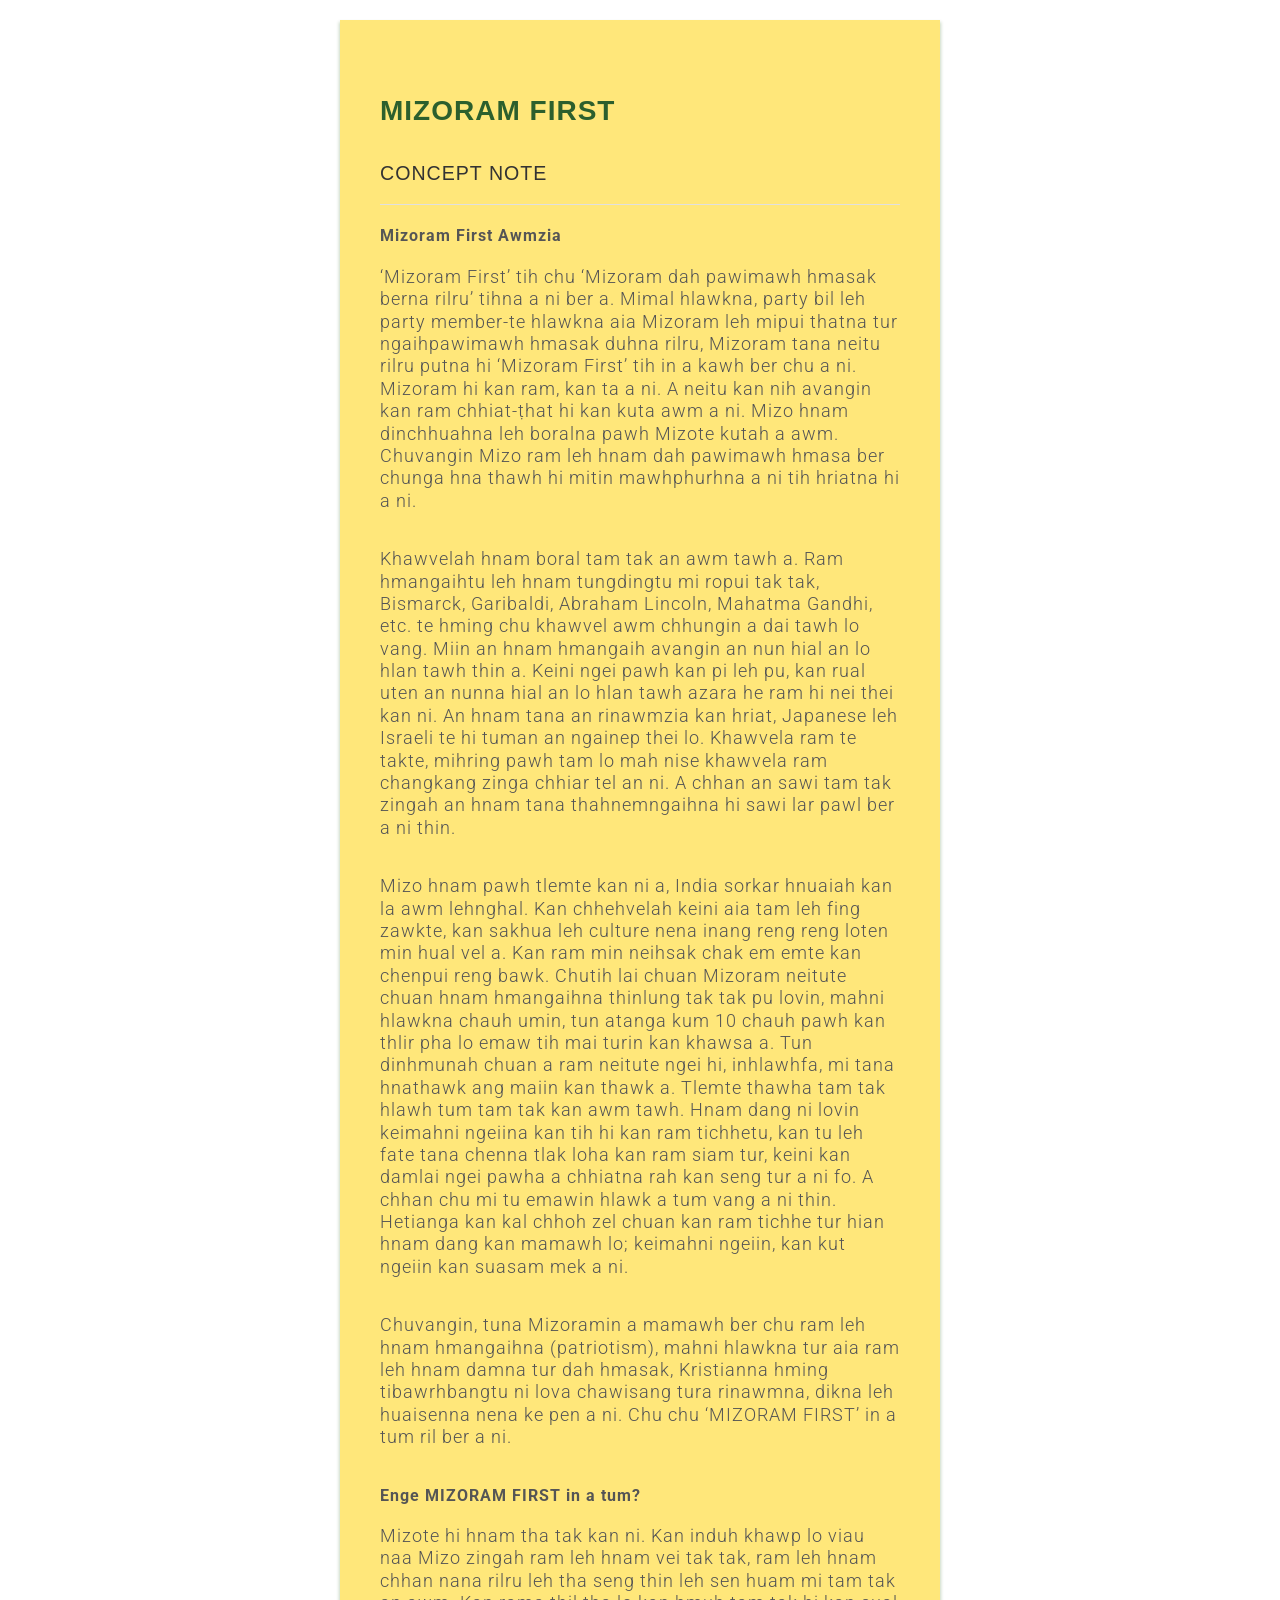
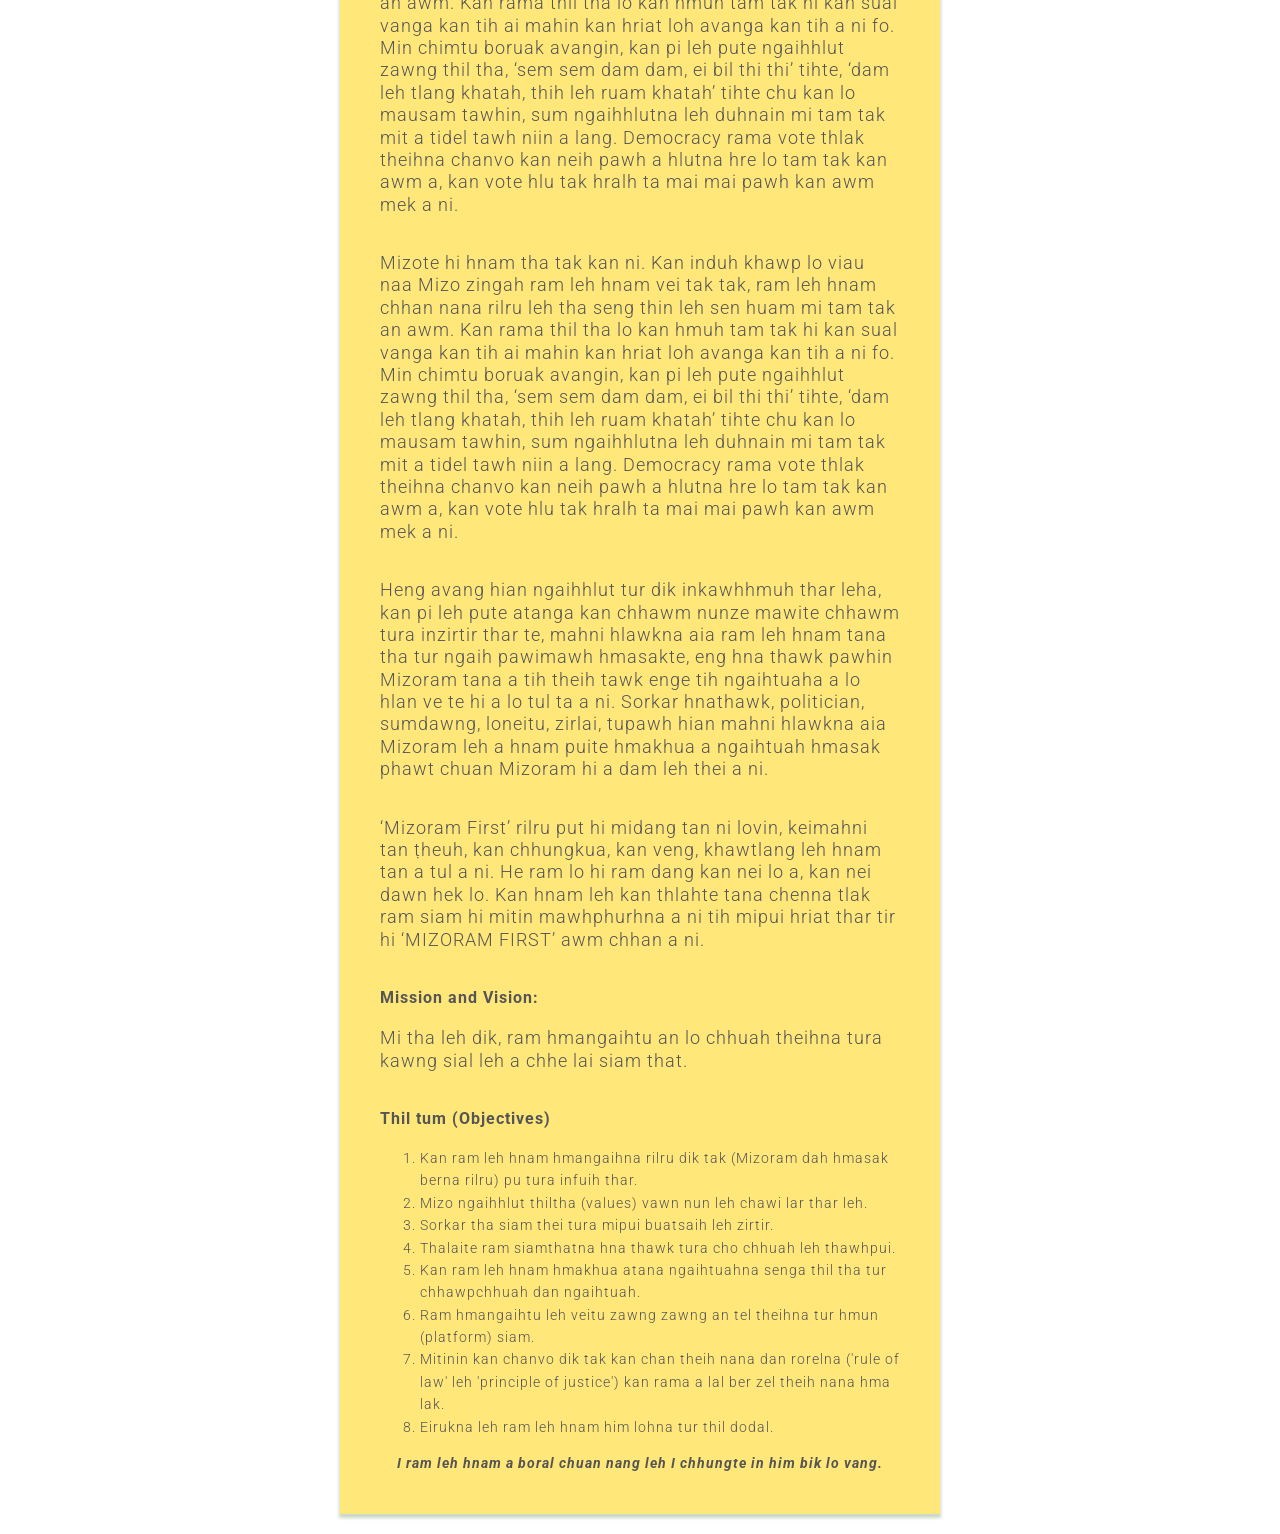
<file: index1.html>
<!DOCTYPE html>
<html lang="en">
<head>
    <meta charset="UTF-8">
    <meta name="viewport" content="width=device-width, initial-scale=1.0">
    <title>MIZORAM FIRST</title>
    <link rel="stylesheet" href="style.css">
</head>
<body>
    <div class="background">
    </div>
    
    
    <article class="wrapper">
        <h1 class="pageTitle">MIZORAM FIRST</h1>
      <header>
         <h3 class="pageSubTitle">CONCEPT NOTE</h3>
      </header>
      <section>
        <h3 class="sub-heading">Mizoram First Awmzia</h3>
        <p>‘Mizoram First’ tih chu ‘Mizoram dah pawimawh hmasak berna rilru’ tihna a ni ber a. Mimal hlawkna, party bil leh party member-te hlawkna aia Mizoram leh mipui thatna tur ngaihpawimawh hmasak duhna rilru, Mizoram tana neitu rilru putna hi ‘Mizoram First’ tih in a kawh ber chu a ni. Mizoram hi kan ram, kan ta a ni. A neitu kan nih avangin kan ram chhiat-ṭhat hi kan kuta awm a ni. Mizo hnam dinchhuahna leh boralna pawh Mizote kutah a awm. Chuvangin Mizo ram leh hnam dah pawimawh hmasa ber chunga hna thawh hi mitin mawhphurhna a ni tih hriatna hi a ni.</p>
        <p>Khawvelah hnam boral tam tak an awm tawh a. Ram hmangaihtu leh hnam tungdingtu mi ropui tak tak, Bismarck, Garibaldi, Abraham Lincoln, Mahatma Gandhi, etc. te hming chu khawvel awm chhungin a dai tawh lo vang. Miin an hnam hmangaih avangin an nun hial an lo hlan tawh thin a. Keini ngei pawh kan pi leh pu, kan rual uten an nunna hial an lo hlan tawh azara he ram hi nei thei kan ni. An hnam tana an rinawmzia kan hriat, Japanese leh Israeli te hi tuman an ngainep thei lo. Khawvela ram te takte, mihring pawh tam lo mah nise khawvela ram changkang zinga  chhiar tel an ni. A chhan an sawi tam tak zingah an hnam tana thahnemngaihna hi sawi lar pawl ber a ni thin.</p>
        <p>Mizo hnam pawh tlemte kan ni a, India sorkar hnuaiah kan la awm lehnghal. Kan chhehvelah keini aia tam leh fing zawkte, kan sakhua leh culture nena inang reng reng loten min hual vel a. Kan ram min neihsak chak em emte kan chenpui reng bawk. Chutih lai chuan Mizoram neitute chuan hnam hmangaihna thinlung tak tak pu lovin, mahni hlawkna chauh umin, tun atanga kum 10 chauh pawh kan thlir pha lo emaw tih mai turin kan khawsa a. Tun dinhmunah chuan a ram neitute ngei hi, inhlawhfa, mi tana hnathawk ang maiin kan thawk a. Tlemte thawha tam tak hlawh tum tam tak kan awm tawh. Hnam dang ni lovin keimahni ngeiina kan tih hi kan ram tichhetu, kan tu leh fate tana chenna tlak loha kan ram siam tur, keini kan damlai ngei pawha a chhiatna rah kan seng tur a ni fo. A chhan chu mi tu emawin hlawk a tum vang a ni thin. Hetianga kan kal chhoh zel chuan kan ram tichhe tur hian hnam dang kan mamawh lo; keimahni ngeiin, kan kut ngeiin kan suasam mek a ni.</p>
        <p>Chuvangin, tuna Mizoramin a mamawh ber chu ram leh hnam hmangaihna (patriotism), mahni hlawkna tur aia ram leh hnam damna tur dah hmasak, Kristianna hming tibawrhbangtu ni lova chawisang tura rinawmna, dikna leh huaisenna nena ke pen a ni. Chu chu ‘MIZORAM FIRST’ in a tum ril ber a ni.</p>
        <h3 class="sub-heading">Enge MIZORAM FIRST in a tum?</h3>
        <p>Mizote hi hnam tha tak kan ni. Kan induh khawp lo viau naa Mizo zingah ram leh hnam vei tak tak, ram leh hnam chhan nana rilru leh tha seng thin leh sen huam mi tam tak an awm. Kan rama thil tha lo kan hmuh tam tak hi kan sual vanga kan tih ai mahin kan hriat loh avanga kan tih a ni fo. Min chimtu boruak avangin, kan pi leh pute ngaihhlut zawng thil tha, ‘sem sem dam dam, ei bil thi thi’ tihte, ‘dam leh tlang khatah, thih leh ruam khatah’ tihte chu kan lo mausam tawhin, sum ngaihhlutna leh duhnain mi tam tak mit a tidel tawh niin a lang. Democracy rama vote thlak theihna chanvo kan neih pawh a hlutna hre lo tam tak kan awm a, kan vote hlu tak hralh ta mai mai pawh kan awm mek a ni.</p>
        <p>Mizote hi hnam tha tak kan ni. Kan induh khawp lo viau naa Mizo zingah ram leh hnam vei tak tak, ram leh hnam chhan nana rilru leh tha seng thin leh sen huam mi tam tak an awm. Kan rama thil tha lo kan hmuh tam tak hi kan sual vanga kan tih ai mahin kan hriat loh avanga kan tih a ni fo. Min chimtu boruak avangin, kan pi leh pute ngaihhlut zawng thil tha, ‘sem sem dam dam, ei bil thi thi’ tihte, ‘dam leh tlang khatah, thih leh ruam khatah’ tihte chu kan lo mausam tawhin, sum ngaihhlutna leh duhnain mi tam tak mit a tidel tawh niin a lang. Democracy rama vote thlak theihna chanvo kan neih pawh a hlutna hre lo tam tak kan awm a, kan vote hlu tak hralh ta mai mai pawh kan awm mek a ni.</p>
        <p>Heng avang hian ngaihhlut tur dik inkawhhmuh thar leha, kan pi leh pute atanga kan chhawm nunze mawite chhawm tura inzirtir thar te, mahni hlawkna aia ram leh hnam tana tha tur ngaih pawimawh hmasakte, eng hna thawk pawhin Mizoram tana a tih theih tawk enge tih ngaihtuaha a lo hlan ve te hi a lo tul ta a ni. Sorkar hnathawk, politician, sumdawng, loneitu, zirlai, tupawh hian mahni hlawkna aia Mizoram leh a hnam puite hmakhua a ngaihtuah hmasak phawt chuan Mizoram hi a dam leh thei a ni.</p>
        <p>‘Mizoram First’ rilru put hi midang tan ni lovin, keimahni tan ṭheuh, kan chhungkua, kan veng, khawtlang leh hnam tan a tul a ni. He ram lo hi ram dang kan nei lo a, kan nei dawn hek lo. Kan hnam leh kan thlahte tana chenna tlak ram siam hi mitin mawhphurhna a ni tih mipui hriat thar tir hi ‘MIZORAM FIRST’ awm chhan a ni.</p>
        <h3 class="sub-heading">Mission and Vision:</h3>
        <p>Mi tha leh dik, ram hmangaihtu an lo chhuah theihna tura kawng sial leh a chhe lai siam that.</p>
        <h3 class="sub-heading">Thil tum (Objectives)</h3>
        <ol>
            <li>Kan ram leh hnam hmangaihna rilru dik tak (Mizoram dah hmasak berna rilru) pu tura infuih thar.</li>
            <li>Mizo ngaihhlut thiltha (values) vawn nun leh chawi lar thar leh.</li>
            <li>Sorkar tha siam thei tura mipui buatsaih leh zirtir.</li>
            <li>Thalaite ram siamthatna hna thawk tura cho chhuah leh thawhpui.</li>
            <li>Kan ram leh hnam hmakhua atana ngaihtuahna senga thil tha tur chhawpchhuah dan ngaihtuah.</li>
            <li>Ram hmangaihtu leh veitu zawng zawng an tel theihna tur hmun (platform) siam.</li>
            <li>Mitinin kan chanvo dik tak kan chan theih nana dan rorelna ('rule of law' leh 'principle of justice') kan rama a lal ber zel theih nana hma lak.</li>
            <li>Eirukna leh ram leh hnam him lohna tur thil dodal.</li>
        </ol>
        <span class="tagline">I ram leh hnam a boral chuan nang leh I chhungte in him bik lo vang.</span>
    </section>
    </article>
    
    <!-- <article class="wrapper">
      <header>
        <h1 class="pageTitle">Another title</h1>
        <h2 class="pageSubTitle">With just another subtitle</h2>
      </header>
      <section>
        <p>Proin laoreet molestie mi ac mattis. Curabitur velit lorem, euismod eget leo sed, imperdiet ullamcorper mauris. Fusce posuere dapibus eros. Lorem ipsum dolor sit amet, consectetur adipiscing elit. Sed ullamcorper massa lectus, et tempor orci dapibus non. Pellentesque id enim commodo, scelerisque augue in, pharetra purus. Donec leo odio, consequat non tellus tincidunt, rhoncus porta urna.</p>
    
        <p>Aenean tincidunt sed metus et mollis. Pellentesque tristique risus ac suscipit ornare. Sed a tempor nisl. Nam imperdiet mauris vel nunc varius, id volutpat elit porta. Etiam eu consectetur dui. Interdum et malesuada fames ac ante ipsum primis in faucibus. Aenean sollicitudin fermentum nulla, eu ultricies orci imperdiet sed. Cras vitae quam blandit quam volutpat tincidunt vel vel quam. Ut id dictum nisl, nec commodo augue. Donec sed imperdiet arcu, nec ullamcorper ante. Class aptent taciti sociosqu ad litora torquent per conubia nostra, per inceptos himenaeos. Duis id egestas est. Pellentesque eleifend, nisi quis eleifend blandit, lacus ligula tempus quam, non sagittis eros tortor vel massa. Duis posuere pellentesque arcu in sollicitudin.</p>
      </section>
    </article> -->
    
    <script src="main.js"></script>
</body>
</html>
</file>
<file: style.css>
@import url(https://fonts.googleapis.com/css?family=Roboto:400,100,300,500,700,900);
@import url(https://fonts.googleapis.com/css?family=Titillium+Web:400,600,700,300,200);

body {
  font-family: 'Roboto', sans-serif;
  font-size: 14px;
  letter-spacing: 1px;
  line-height: 1.6em;
  font-weight: 300;
  color: #555;
 
}

p {
  margin-bottom: 2em;
  font-size: 18px;
}

header {
  border-bottom: solid 1px #e0e0e0;
  margin: 0 0 20px 0;
}

.pageTitle,.main-heading,
.pageSubTitle {
  font-family: 'Titillium', sans-serif;
  text-transform: uppercase;
  color: #333;
}
.main-heading {
    color: #2C5F2D;
}

.pageTitle {
  color: #2C5F2D;
}

.pageTitle {
  font-size: 2em;
  font-weight: 700;
  line-height: 2em;
}

.pageSubTitle {
  margin-bottom: 1em;
  font-size: 1.4em;
  font-weight: 300;
}

.background {
  background: 
    url("http://img.talkandroid.com/uploads/2013/03/htc-sense-5-wallpaper-3.jpg")
    repeat;
  background-size: 100% auto;
  position: fixed;
  width: 100%;
  height: 300%;
  top: 0;
  left: 0;
  z-index: -1
}

.wrapper {
  width: 520px;
  padding: 40px;
  margin: 20px auto;
  background: #FFE77A;
  /* background: #fff; */
  box-shadow:  0px 3px 3px 1px rgba(42, 104, 22, 0.25);
}

.slogan {
  position: fixed;
  display: block;
  top: 700px;
  width: 100%;
  padding: 20px 0;
  text-align: center;
  background: #222;
}

.sloganTitle {
  font-size: 70px;
  font-weight: 700;
  line-height: 80px;
  color: #fff;
  
  text-shadow: 0px 2px 1px rgba(0, 0, 0, 0.25);
}
.tagline {
    font-style: italic;
    text-align: center;
    display: block;
    margin-top: 1em;
    font-weight: bold;
}
</file>
